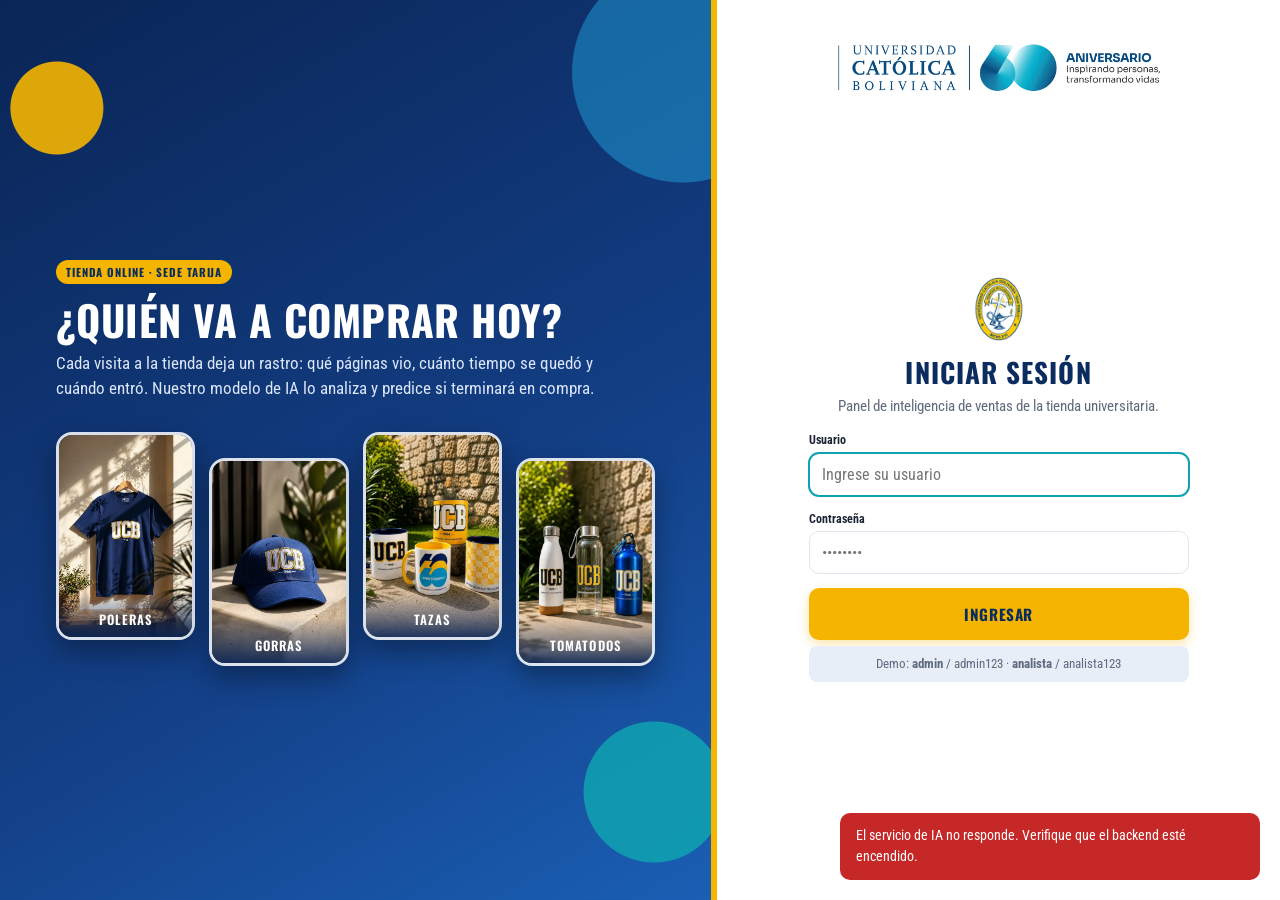
<file: frontend/index.html>
<!doctype html>
<html lang="es">
<head>
  <meta charset="utf-8">
  <meta name="viewport" content="width=device-width, initial-scale=1">
  <title>Panel de ventas · Sede Tarija</title>
  <link rel="preconnect" href="https://fonts.googleapis.com">
  <link rel="preconnect" href="https://fonts.gstatic.com" crossorigin>
  <link href="https://fonts.googleapis.com/css2?family=Oswald:wght@500;600;700&family=Roboto+Condensed:wght@400;600;700&display=swap" rel="stylesheet">
  <link rel="icon" href="img/escudo-ucb.png">
  <link rel="stylesheet" href="styles.css?v=3">
</head>
<body>
<!-- Iconos reutilizables -->
<svg width="0" height="0" style="position:absolute" aria-hidden="true">
  <defs>
    <symbol id="i-bolsa" viewBox="0 0 24 24"><path d="M5 8h14l-1 13H6z"/><path d="M9 8V6a3 3 0 0 1 6 0v2"/></symbol>
    <symbol id="i-polera" viewBox="0 0 24 24"><path d="M8 3 3 6l2 4 3-1v12h8V9l3 1 2-4-5-3c-.6 1.6-2.1 2.6-4 2.6S8.6 4.6 8 3z"/></symbol>
    <symbol id="i-gorra" viewBox="0 0 24 24"><path d="M4 15a8 8 0 0 1 16 0z"/><path d="M12 7v-2"/><path d="M4 15h17c1 0 1.5 1 .5 1.6-1 .6-3 .9-5 .9H4z"/></symbol>
    <symbol id="i-taza" viewBox="0 0 24 24"><path d="M4 7h12v10a3 3 0 0 1-3 3H7a3 3 0 0 1-3-3z"/><path d="M16 9h2a2.5 2.5 0 0 1 0 5h-2"/><path d="M8 3v2M12 3v2"/></symbol>
    <symbol id="i-tomatodo" viewBox="0 0 24 24"><path d="M10 2h4v3l1.5 2.5V20a2 2 0 0 1-2 2h-3a2 2 0 0 1-2-2V7.5L10 5z"/><path d="M8.5 11h7"/></symbol>
    <symbol id="i-ojo" viewBox="0 0 24 24"><path d="M2 12s3.6-7 10-7 10 7 10 7-3.6 7-10 7S2 12 2 12z"/><circle cx="12" cy="12" r="3"/></symbol>
    <symbol id="i-ruta" viewBox="0 0 24 24"><circle cx="6" cy="19" r="2"/><circle cx="18" cy="5" r="2"/><path d="M8 19h7a3.5 3.5 0 0 0 0-7H9a3.5 3.5 0 0 1 0-7h7"/></symbol>
    <symbol id="i-calendario" viewBox="0 0 24 24"><rect x="3" y="5" width="18" height="16" rx="2"/><path d="M3 10h18M8 3v4M16 3v4"/></symbol>
    <symbol id="i-persona" viewBox="0 0 24 24"><circle cx="12" cy="8" r="4"/><path d="M4 21a8 8 0 0 1 16 0"/></symbol>
  </defs>
</svg>

<!-- ============ LOGIN (pantalla completa) ============ -->
<section class="login" id="login" hidden>
  <div class="login-galeria">
    <div class="login-intro">
      <span class="badge">Tienda online · Sede Tarija</span>
      <h2>¿Quién va a comprar hoy?</h2>
      <p>Cada visita a la tienda deja un rastro: qué páginas vio, cuánto tiempo se quedó y cuándo entró. Nuestro modelo de IA lo analiza y predice si terminará en compra.</p>
    </div>
    <div class="fotos" aria-hidden="true">
      <figure><img src="img/polera.webp" alt=""><figcaption>Poleras</figcaption></figure>
      <figure><img src="img/gorra.webp" alt=""><figcaption>Gorras</figcaption></figure>
      <figure><img src="img/tazas.webp" alt=""><figcaption>Tazas</figcaption></figure>
      <figure><img src="img/tomatodos.webp" alt=""><figcaption>Tomatodos</figcaption></figure>
    </div>
  </div>
  <div class="login-panel">
    <img class="login-logo" src="img/logo-ucb-horizontal.webp" alt="Universidad Católica Boliviana">
    <form class="login-card" id="form-login">
      <img class="login-escudo" src="img/escudo-ucb.png" alt="">
      <h2>Iniciar sesión</h2>
      <p class="muted">Panel de inteligencia de ventas de la tienda universitaria.</p>
      <div class="field"><label for="l-usuario">Usuario</label><input id="l-usuario" autocomplete="username" placeholder="Ingrese su usuario" required></div>
      <div class="field"><label for="l-password">Contraseña</label><input id="l-password" type="password" autocomplete="current-password" placeholder="••••••••" required></div>
      <button class="btn primary" type="submit" id="btn-login">Ingresar</button>
      <p class="muted demo">Demo: <b>admin</b> / admin123 · <b>analista</b> / analista123</p>
    </form>
    <p class="login-pie">Universidad Católica Boliviana "San Pablo" · Sede Tarija</p>
  </div>
</section>

<!-- ============ CABECERA (después de iniciar sesión) ============ -->
<header class="top" id="cabecera" hidden>
  <div class="brand">
    <img class="brand-logo" src="img/logo-ucb-horizontal.webp" alt="Universidad Católica Boliviana">
    <span class="brand-sede"><b>Sede Tarija</b>Panel de ventas</span>
  </div>
  <div class="sesion-box">
    <span class="user" id="usuario-actual" hidden></span>
    <button class="btn ghost small" id="btn-salir" hidden>Cerrar sesión</button>
  </div>
</header>

<div id="app" hidden>
<nav class="tabs" role="tablist">
  <button class="tab active" data-tab="predecir">Predecir</button>
  <button class="tab" data-tab="historial">Historial</button>
  <button class="tab" data-tab="metricas">Métricas</button>
  <button class="tab solo-admin" data-tab="datos">Datos de entrenamiento</button>
  <button class="tab solo-admin" data-tab="reentrenar">Reentrenar</button>
</nav>

<!-- ============ BANNER ============ -->
<section class="hero">
  <div class="hero-text">
    <span class="badge">Análisis de visitas</span>
    <h2>¿Esta visita terminará en compra?</h2>
    <p>Por cada visitante de la tienda online se registra qué páginas vio, cuánto tiempo pasó y cuándo entró. El modelo de IA estima si al final comprará.</p>
  </div>
  <div class="hero-productos" aria-hidden="true">
    <div class="prod"><img src="img/polera.webp" alt=""><span>Polera</span></div>
    <div class="prod"><img src="img/polo.webp" alt=""><span>Polo</span></div>
    <div class="prod"><img src="img/gorra.webp" alt=""><span>Gorra</span></div>
    <div class="prod"><img src="img/tazas.webp" alt=""><span>Tazas</span></div>
    <div class="prod"><img src="img/tomatodos.webp" alt=""><span>Tomatodos</span></div>
  </div>
</section>

<main>
  <!-- ============ PREDECIR ============ -->
  <section id="predecir" class="panel active">
    <div class="panel-head">
      <div>
        <h2>Predecir una visita</h2>
        <p class="muted">Ingrese los datos de navegación del visitante y el modelo indica si comprará. <code>POST /predict</code></p>
      </div>
      <div class="actions">
        <button class="btn ghost" id="ej-compra">Ejemplo: compra</button>
        <button class="btn ghost" id="ej-nocompra">Ejemplo: no compra</button>
      </div>
    </div>
    <div class="predict-layout">
      <div>
        <form id="form-pred" class="grupos"></form>
        <div class="form-foot"><button class="btn primary" id="btn-predecir" form="form-pred" type="submit">Enviar al modelo</button></div>
      </div>
      <aside class="result" id="resultado">
        <span class="result-icon"><svg><use href="#i-bolsa"/></svg></span>
        <p class="muted">El resultado aparecerá aquí.</p>
      </aside>
    </div>
  </section>

  <!-- ============ HISTORIAL ============ -->
  <section id="historial" class="panel">
    <div class="panel-head">
      <div>
        <h2>Historial de predicciones</h2>
        <p class="muted">Datos enviados y resultado de cada predicción. <code>GET /predictions</code></p>
      </div>
      <div class="actions"><button class="btn ghost" id="btn-hist">Actualizar</button></div>
    </div>
    <div class="table-wrap"><table id="tabla-hist"></table></div>
    <div class="pager">
      <button class="btn ghost" id="hist-prev">Anterior</button>
      <span id="hist-info" class="muted"></span>
      <button class="btn ghost" id="hist-next">Siguiente</button>
    </div>
  </section>

  <!-- ============ MÉTRICAS ============ -->
  <section id="metricas" class="panel">
    <div class="panel-head">
      <div>
        <h2>Métricas del modelo</h2>
        <p class="muted">Rendimiento del modelo activo sobre el conjunto de prueba. <code>GET /metrics</code> · <code>GET /metrics/history</code></p>
      </div>
      <div class="actions"><button class="btn ghost" id="btn-met">Actualizar</button></div>
    </div>
    <div id="met-info" class="muted"></div>
    <div class="cards" id="met-cards"></div>
    <div class="two-col">
      <div>
        <h3>Matriz de confusión</h3>
        <div id="met-cm"></div>
      </div>
      <div>
        <h3>Versiones del modelo</h3>
        <div class="table-wrap"><table id="tabla-versiones"></table></div>
      </div>
    </div>
  </section>

  <!-- ============ DATOS ============ -->
  <section id="datos" class="panel">
    <div class="panel-head">
      <div>
        <h2>Enviar archivo de entrenamiento</h2>
        <p class="muted">CSV con las 18 columnas del dataset (nombres originales en inglés o en español). El servicio lo valida, limpia (tipos, nulos, duplicados) y lo guarda en la base de datos. <code>POST /training-data</code></p>
      </div>
    </div>
    <form id="form-csv" class="upload">
      <label class="drop" id="drop">
        <input type="file" id="archivo" accept=".csv">
        <svg class="drop-icon"><use href="#i-bolsa"/></svg>
        <span id="drop-text">Haga clic o arrastre aquí un archivo <b>.csv</b></span>
      </label>
      <label class="check"><input type="checkbox" id="reemplazar"> Reemplazar los datos anteriores</label>
      <button class="btn primary" type="submit" id="btn-csv">Subir CSV</button>
    </form>
    <div id="csv-res"></div>
  </section>

  <!-- ============ REENTRENAR ============ -->
  <section id="reentrenar" class="panel">
    <div class="panel-head">
      <div>
        <h2>Reentrenar el modelo</h2>
        <p class="muted">Entrena una nueva versión con todos los datos de la base de datos, usando el algoritmo e hiperparámetros elegidos en el notebook. Se activa solo si cumple Recall ≥ 70 %. <code>POST /retrain</code></p>
      </div>
    </div>
    <button class="btn primary" id="btn-retrain">Reentrenar ahora</button>
    <div id="retrain-res"></div>
  </section>
</main>
</div>

<footer class="pie" id="pie" hidden>
  <img src="img/escudo-ucb.png" alt="">
  <span>Universidad Católica Boliviana "San Pablo" · Sede Tarija</span>
</footer>

<div class="toast" id="toast" role="status"></div>
<script src="config.js?v=3"></script>
<script src="app.js?v=5"></script>
</body>
</html>
</file>
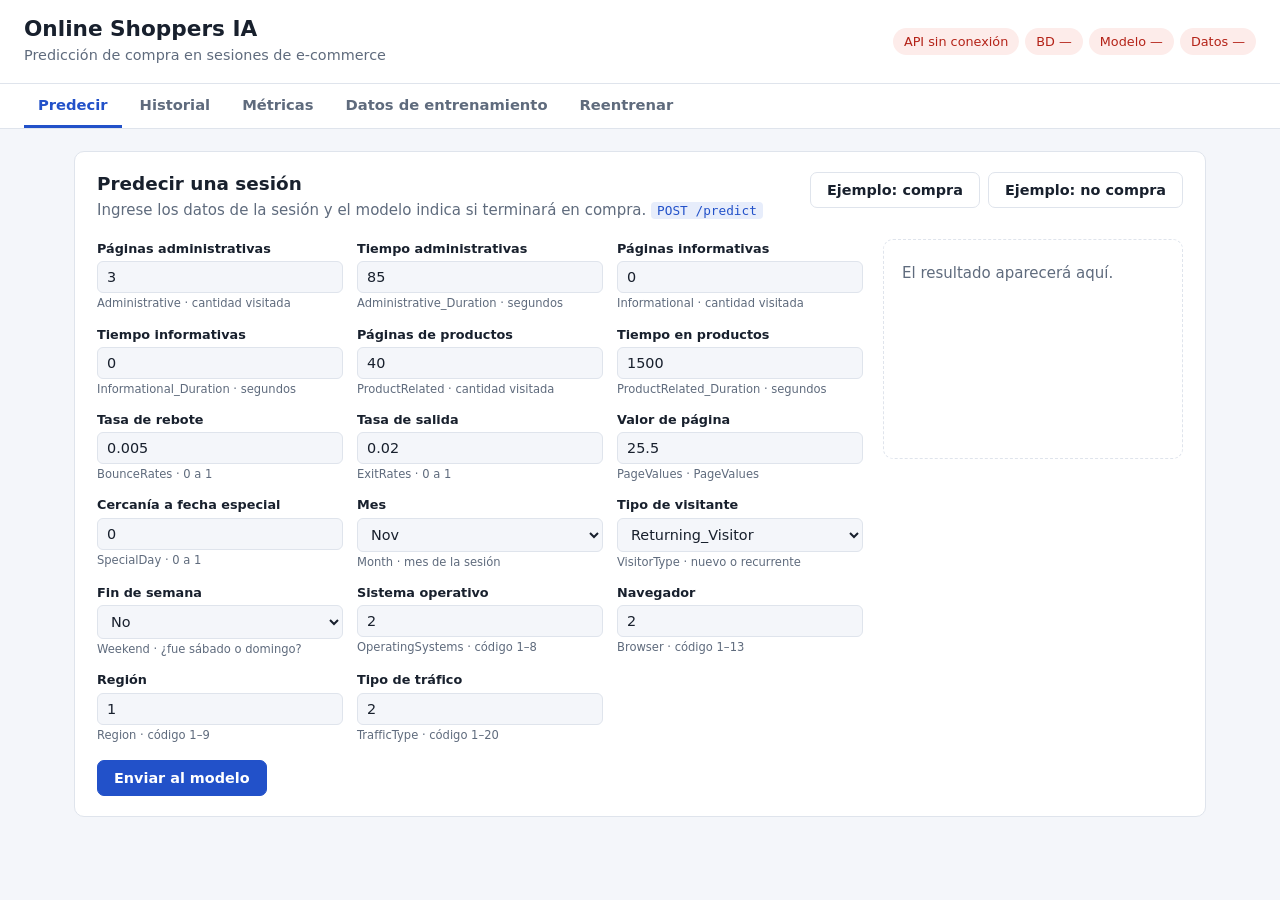
<file: web/index.html>
<!doctype html>
<html lang="es">
<head>
  <meta charset="utf-8">
  <meta name="viewport" content="width=device-width, initial-scale=1">
  <title>Online Shoppers IA</title>
  <link rel="stylesheet" href="styles.css">
</head>
<body>
<header class="top">
  <div class="brand">
    <h1>Online Shoppers IA</h1>
    <p>Predicción de compra en sesiones de e-commerce</p>
  </div>
  <div class="status" id="estado">
    <span class="pill" id="st-api">API …</span>
    <span class="pill" id="st-db">BD …</span>
    <span class="pill" id="st-modelo">Modelo …</span>
    <span class="pill" id="st-datos">Datos …</span>
  </div>
</header>

<nav class="tabs" role="tablist">
  <button class="tab active" data-tab="predecir">Predecir</button>
  <button class="tab" data-tab="historial">Historial</button>
  <button class="tab" data-tab="metricas">Métricas</button>
  <button class="tab" data-tab="datos">Datos de entrenamiento</button>
  <button class="tab" data-tab="reentrenar">Reentrenar</button>
</nav>

<main>
  <!-- ============ PREDECIR ============ -->
  <section id="predecir" class="panel active">
    <div class="panel-head">
      <div>
        <h2>Predecir una sesión</h2>
        <p class="muted">Ingrese los datos de la sesión y el modelo indica si terminará en compra. <code>POST /predict</code></p>
      </div>
      <div class="actions">
        <button class="btn ghost" id="ej-compra">Ejemplo: compra</button>
        <button class="btn ghost" id="ej-nocompra">Ejemplo: no compra</button>
      </div>
    </div>
    <div class="predict-layout">
      <form id="form-pred" class="form-grid"></form>
      <aside class="result" id="resultado">
        <p class="muted">El resultado aparecerá aquí.</p>
      </aside>
    </div>
    <div class="form-foot"><button class="btn primary" id="btn-predecir" form="form-pred" type="submit">Enviar al modelo</button></div>
  </section>

  <!-- ============ HISTORIAL ============ -->
  <section id="historial" class="panel">
    <div class="panel-head">
      <div>
        <h2>Historial de predicciones</h2>
        <p class="muted">Datos enviados y resultado de cada predicción. <code>GET /predictions</code></p>
      </div>
      <div class="actions"><button class="btn ghost" id="btn-hist">Actualizar</button></div>
    </div>
    <div class="table-wrap"><table id="tabla-hist"></table></div>
    <div class="pager">
      <button class="btn ghost" id="hist-prev">Anterior</button>
      <span id="hist-info" class="muted"></span>
      <button class="btn ghost" id="hist-next">Siguiente</button>
    </div>
  </section>

  <!-- ============ MÉTRICAS ============ -->
  <section id="metricas" class="panel">
    <div class="panel-head">
      <div>
        <h2>Métricas del modelo</h2>
        <p class="muted">Rendimiento del modelo activo sobre el conjunto de prueba. <code>GET /metrics</code> · <code>GET /metrics/history</code></p>
      </div>
      <div class="actions"><button class="btn ghost" id="btn-met">Actualizar</button></div>
    </div>
    <div id="met-info" class="muted"></div>
    <div class="cards" id="met-cards"></div>
    <div class="two-col">
      <div>
        <h3>Matriz de confusión</h3>
        <div id="met-cm"></div>
      </div>
      <div>
        <h3>Versiones del modelo</h3>
        <div class="table-wrap"><table id="tabla-versiones"></table></div>
      </div>
    </div>
  </section>

  <!-- ============ DATOS ============ -->
  <section id="datos" class="panel">
    <div class="panel-head">
      <div>
        <h2>Enviar archivo de entrenamiento</h2>
        <p class="muted">CSV con las 18 columnas del dataset. El servicio lo valida, limpia (tipos, nulos, duplicados) y lo guarda en la base de datos. <code>POST /training-data</code></p>
      </div>
    </div>
    <form id="form-csv" class="upload">
      <label class="drop" id="drop">
        <input type="file" id="archivo" accept=".csv" required>
        <span id="drop-text">Haga clic o arrastre aquí un archivo <b>.csv</b></span>
      </label>
      <label class="check"><input type="checkbox" id="reemplazar"> Reemplazar los datos anteriores</label>
      <button class="btn primary" type="submit" id="btn-csv">Subir CSV</button>
    </form>
    <div id="csv-res"></div>
  </section>

  <!-- ============ REENTRENAR ============ -->
  <section id="reentrenar" class="panel">
    <div class="panel-head">
      <div>
        <h2>Reentrenar el modelo</h2>
        <p class="muted">Entrena una nueva versión con todos los datos de la base de datos, usando el algoritmo e hiperparámetros elegidos en el notebook. Se activa solo si cumple Recall ≥ 70 %. <code>POST /retrain</code></p>
      </div>
    </div>
    <button class="btn primary" id="btn-retrain">Reentrenar ahora</button>
    <div id="retrain-res"></div>
  </section>
</main>

<div class="toast" id="toast" role="status"></div>
<script src="app.js"></script>
</body>
</html>
</file>
<file: frontend/styles.css>
/* UCB Store · Sede Tarija — fachada del panel de predicción de compra.
   Paleta: azul institucional + turquesa + dorado. */
:root {
  color-scheme: light;
  --navy: #0b2c5f; --navy-2: #133f86; --navy-soft: #e8eef8;
  --turq: #0fa3b1; --turq-soft: #e2f6f7;
  --gold: #f4b400; --gold-2: #d99a00; --gold-soft: #fff6dc;
  --bg: #f3f6fb; --card: #ffffff; --fg: #1a2233; --muted: #5f6b7d; --line: #dfe5ee;
  --ok: #0f8a5f; --ok-soft: #e3f5ec; --bad: #c62828; --bad-soft: #fdecea;
  --acc: var(--navy-2); --acc-soft: var(--navy-soft);
  --sombra: 0 6px 20px rgba(11, 44, 95, .08);
  --font: "Roboto Condensed", "Segoe UI", system-ui, sans-serif;
  --titulo: "Oswald", "Segoe UI", system-ui, sans-serif;
  --mono: Consolas, "JetBrains Mono", monospace;
}
* { box-sizing: border-box; }
body { margin: 0; background: var(--bg); color: var(--fg); font: 15px/1.5 var(--font);
  min-height: 100vh; display: flex; flex-direction: column; }
#app, .login { flex: 1; }
h1, h2, h3 { margin: 0; line-height: 1.25; font-family: var(--titulo); }
h2 { font-size: 1.2rem; color: var(--navy); }
h3 { font-size: .95rem; margin: 20px 0 10px; color: var(--navy); text-transform: uppercase; letter-spacing: .04em; }
code { font: .82em var(--mono); background: var(--navy-soft); color: var(--navy-2); padding: 1px 6px; border-radius: 4px; }
.muted { color: var(--muted); margin: 4px 0 0; }
svg { width: 1em; height: 1em; fill: none; stroke: currentColor; stroke-width: 1.6; stroke-linecap: round; stroke-linejoin: round; }
.badge { display: inline-block; background: var(--gold); color: var(--navy); font: 700 .7rem var(--titulo);
  text-transform: uppercase; letter-spacing: .08em; padding: 4px 10px; border-radius: 999px; }

/* cabecera */
.top { display: flex; flex-wrap: wrap; gap: 12px; justify-content: space-between; align-items: center;
  padding: 12px 28px; background: var(--card); border-bottom: 4px solid var(--gold); }
.top[hidden], .pie[hidden] { display: none; }
.brand { display: flex; align-items: center; gap: 16px; }
.brand-logo { height: 46px; width: auto; display: block; }
.brand-sede { display: grid; padding-left: 16px; border-left: 2px solid var(--line); color: var(--muted);
  font: 500 .78rem var(--titulo); text-transform: uppercase; letter-spacing: .08em; }
.brand-sede b { color: var(--navy); font-size: 1.05rem; letter-spacing: .04em; }
.sesion-box { display: flex; align-items: center; gap: 10px; }
.user { font-size: .85rem; color: var(--fg); background: var(--navy-soft); padding: 5px 12px; border-radius: 999px; }
.user b { color: var(--navy); }

/* pestañas */
.tabs { display: flex; gap: 2px; padding: 0 28px; background: var(--navy-2); overflow-x: auto; }
.tab { border: 0; background: none; color: #d8e2f5; font: 700 .8rem var(--titulo); text-transform: uppercase;
  letter-spacing: .05em; padding: 14px 16px; border-bottom: 4px solid transparent; cursor: pointer; white-space: nowrap; }
.tab:hover { color: #fff; background: rgba(255,255,255,.06); }
.tab.active { color: #fff; border-bottom-color: var(--gold); }
.tab[hidden] { display: none; }

/* banner */
.hero { display: flex; flex-wrap: wrap; gap: 20px; align-items: center; justify-content: space-between;
  max-width: 1240px; margin: 22px auto 0; padding: 26px 30px; border-radius: 16px; color: #fff;
  background: radial-gradient(circle at 85% 20%, rgba(244,180,0,.25), transparent 40%),
              linear-gradient(120deg, var(--navy) 0%, var(--navy-2) 45%, var(--turq) 100%);
  box-shadow: var(--sombra); width: calc(100% - 56px); }
.hero-text { max-width: 560px; }
.hero h2 { color: #fff; font-size: 1.6rem; font-weight: 800; margin: 10px 0 6px; }
.hero p { margin: 0; color: #e3ecfa; }
.hero-productos { display: flex; gap: 12px; flex-wrap: wrap; }
.prod { display: grid; justify-items: center; gap: 6px; width: 96px; padding: 6px 6px 8px; border-radius: 14px;
  background: rgba(255,255,255,.14); border: 1px solid rgba(255,255,255,.28); font: 600 .74rem var(--titulo);
  text-transform: uppercase; letter-spacing: .06em; }
.prod img { width: 84px; height: 100px; object-fit: cover; border-radius: 10px; display: block; }

main { max-width: 1240px; width: 100%; margin: 0 auto; padding: 20px 28px 50px; }
.panel { display: none; background: var(--card); border-radius: 16px; padding: 22px 24px; box-shadow: var(--sombra); }
.panel.active { display: block; }
.panel-head { display: flex; flex-wrap: wrap; justify-content: space-between; gap: 12px; margin-bottom: 18px;
  padding-bottom: 14px; border-bottom: 1px solid var(--line); }
.actions { display: flex; gap: 8px; align-items: flex-start; flex-wrap: wrap; }

/* botones */
.btn { font: 700 .82rem var(--titulo); text-transform: uppercase; letter-spacing: .04em; border-radius: 10px;
  padding: 10px 18px; cursor: pointer; border: 2px solid var(--line); transition: .15s; }
.btn.primary { background: var(--gold); color: var(--navy); border-color: var(--gold); box-shadow: 0 4px 12px rgba(244,180,0,.35); }
.btn.primary:hover { background: var(--gold-2); border-color: var(--gold-2); }
.btn.ghost { background: var(--card); color: var(--navy); border-color: var(--navy-soft); }
.btn.ghost:hover { border-color: var(--turq); color: var(--turq); }
.btn:disabled { opacity: .55; cursor: wait; }
.btn.small { padding: 5px 12px; font-size: .72rem; }

/* formulario de predicción agrupado */
.predict-layout { display: grid; grid-template-columns: 1fr 320px; gap: 22px; align-items: start; }
.grupos { display: grid; grid-template-columns: repeat(auto-fit, minmax(330px, 1fr)); gap: 16px; }
.grupo { border: 1px solid var(--line); border-radius: 14px; padding: 0 16px 14px; margin: 0; background: #fbfcfe;
  border-top: 5px solid var(--c, var(--navy)); }
.grupo legend { display: flex; align-items: center; gap: 8px; padding: 0; margin: 0 0 4px; float: left; width: 100%;
  font: 700 .82rem var(--titulo); text-transform: uppercase; letter-spacing: .05em; color: var(--navy);
  padding-top: 12px; }
.grupo legend svg { font-size: 22px; color: var(--c, var(--navy)); background: var(--cs, var(--navy-soft));
  padding: 4px; width: 30px; height: 30px; border-radius: 8px; }
.grupo .desc { clear: both; margin: 0 0 10px; font-size: .78rem; color: var(--muted); }
.grupo .campos { display: grid; grid-template-columns: repeat(auto-fill, minmax(140px, 1fr)); gap: 10px 12px; }
.g-vio { --c: var(--navy-2); --cs: var(--navy-soft); }
.g-nav { --c: var(--turq); --cs: var(--turq-soft); }
.g-cuando { --c: var(--gold-2); --cs: var(--gold-soft); }
.g-quien { --c: #7a4bb7; --cs: #f1eafb; }
.field label { display: block; font-size: .78rem; font-weight: 700; margin-bottom: 3px; }
.field small { display: block; font-size: .68rem; color: var(--muted); margin-top: 2px; font-family: var(--mono); }
.field input, .field select { width: 100%; padding: 8px 10px; border: 1px solid var(--line); border-radius: 8px;
  background: #fff; color: var(--fg); font: .9rem var(--font); }
.field input:focus, .field select:focus { outline: 2px solid var(--turq); outline-offset: -1px; }
.form-foot { margin-top: 16px; }

/* resultado */
.result { border: 2px dashed var(--line); border-radius: 16px; padding: 22px; min-height: 260px; position: sticky; top: 16px;
  text-align: center; display: grid; align-content: start; justify-items: center; gap: 4px; background: #fbfcfe; }
.result-icon { display: grid; place-items: center; width: 78px; height: 78px; border-radius: 50%; font-size: 40px;
  background: var(--navy-soft); color: var(--navy-2); margin-bottom: 6px; position: relative; }
.result-icon .marca { position: absolute; right: -4px; bottom: -4px; width: 30px; height: 30px; border-radius: 50%;
  display: grid; place-items: center; color: #fff; font: 800 1rem var(--titulo); border: 3px solid #fff; }
.result.si { border: 2px solid var(--ok); background: linear-gradient(180deg, var(--ok-soft), #fff); }
.result.no { border: 2px solid var(--bad); background: linear-gradient(180deg, var(--bad-soft), #fff); }
.result.si .result-icon { background: var(--ok); color: #fff; }
.result.si .marca { background: var(--gold); color: var(--navy); }
.result.no .result-icon { background: var(--bad); color: #fff; }
.result.no .marca { background: var(--navy); }
.result .big { font: 800 1.8rem var(--titulo); margin: 2px 0 6px; }
.result.si .big { color: var(--ok); }
.result.no .big { color: var(--bad); }
.bar { position: relative; height: 14px; border-radius: 7px; background: var(--line); margin: 8px 0 4px; width: 100%; }
.bar > span { position: absolute; inset: 0 auto 0 0; border-radius: 7px; background: linear-gradient(90deg, var(--turq), var(--navy-2)); }
.bar > i { position: absolute; top: -5px; bottom: -5px; width: 3px; border-radius: 2px; background: var(--gold-2); }
.kv { display: grid; grid-template-columns: auto 1fr; gap: 2px 10px; font-size: .85rem; margin-top: 12px; text-align: left; }
.kv dt { color: var(--muted); }
.kv dd { margin: 0; font-family: var(--mono); }

/* tablas */
.table-wrap { overflow-x: auto; border: 1px solid var(--line); border-radius: 12px; }
table { border-collapse: collapse; width: 100%; font-size: .86rem; }
th, td { padding: 9px 12px; border-bottom: 1px solid var(--line); text-align: left; white-space: nowrap; }
th { background: var(--navy); font: 700 .72rem var(--titulo); color: #fff; text-transform: uppercase; letter-spacing: .05em; }
tr:nth-child(odd) td { background: #f8fafd; }
tr:last-child td { border-bottom: 0; }
td.num { font-family: var(--mono); text-align: right; }
th.num { text-align: right; }
.tag { font-size: .72rem; font-weight: 700; padding: 3px 10px; border-radius: 999px; }
.tag.si { background: var(--ok-soft); color: var(--ok); }
.tag.no { background: var(--bad-soft); color: var(--bad); }
details summary { cursor: pointer; color: var(--turq); font-weight: 600; }
details pre { font: .75rem var(--mono); margin: 6px 0 0; white-space: pre-wrap; }
.pager { display: flex; gap: 12px; align-items: center; justify-content: flex-end; margin-top: 12px; }

/* métricas */
.cards { display: grid; grid-template-columns: repeat(auto-fit, minmax(150px, 1fr)); gap: 12px; margin-top: 14px; }
.card { border: 1px solid var(--line); border-radius: 14px; padding: 14px 16px; border-top: 5px solid var(--turq); background: #fff; }
.card b { display: block; font: 800 1.6rem var(--titulo); color: var(--navy); }
.card span { font-size: .8rem; color: var(--muted); }
.card.main { border-top-color: var(--gold); background: var(--gold-soft); }
.two-col { display: grid; grid-template-columns: minmax(260px, 360px) 1fr; gap: 24px; }
.cm { display: grid; grid-template-columns: 90px 1fr 1fr; gap: 5px; font-size: .85rem; }
.cm div { padding: 12px 8px; text-align: center; border-radius: 10px; }
.cm .h { color: var(--muted); font-size: .74rem; font-weight: 700; }
.cm .ok { background: var(--ok-soft); color: var(--ok); font: 800 1.25rem var(--titulo); }
.cm .bad { background: var(--bad-soft); color: var(--bad); font: 800 1.25rem var(--titulo); }
.cm small { display: block; font: 400 .7rem var(--font); }

/* carga csv */
.upload { display: grid; gap: 12px; max-width: 580px; }
.drop { display: grid; place-items: center; gap: 6px; min-height: 140px; border: 2px dashed var(--turq); border-radius: 14px;
  cursor: pointer; text-align: center; padding: 18px; color: var(--muted); background: var(--turq-soft); }
.drop:hover, .drop.over { border-color: var(--navy-2); color: var(--navy-2); }
.drop input { display: none; }
.drop-icon { font-size: 34px; color: var(--turq); }
.check { display: flex; gap: 8px; align-items: center; font-size: .9rem; }
.summary { display: grid; grid-template-columns: repeat(auto-fit, minmax(140px, 1fr)); gap: 10px; margin-top: 18px; }
.compare { display: inline-block; min-width: 460px; max-width: 100%; }
.compare table { width: 100%; }
.compare td.up { color: var(--ok); }
.compare td.down { color: var(--bad); }
.note { margin-top: 14px; padding: 11px 14px; border-radius: 10px; font-size: .9rem; font-weight: 600; }
.note.ok { background: var(--ok-soft); color: var(--ok); }
.note.bad { background: var(--bad-soft); color: var(--bad); }
.spinner { display: inline-block; width: 14px; height: 14px; border: 2px solid currentColor; border-right-color: transparent;
  border-radius: 50%; animation: girar .8s linear infinite; vertical-align: -2px; margin-right: 6px; }
@keyframes girar { to { transform: rotate(360deg); } }

/* login a pantalla completa: galería de productos + panel con el formulario */
.login { display: grid; grid-template-columns: 1.25fr 1fr; min-height: 100vh; }
.login[hidden], #app[hidden], .user[hidden], #btn-salir[hidden] { display: none; }
.login-galeria { position: relative; overflow: hidden; display: grid; align-content: center; gap: 30px;
  padding: 48px 56px; color: #fff;
  background:
    radial-gradient(circle at 8% 12%, rgba(244,180,0,.9) 0 46px, transparent 47px),
    radial-gradient(circle at 92% 88%, rgba(15,163,177,.85) 0 70px, transparent 71px),
    radial-gradient(circle at 96% 8%, rgba(31,160,216,.5) 0 110px, transparent 111px),
    linear-gradient(150deg, #0a2556 0%, var(--navy-2) 60%, #1a5fb4 100%); }
.login-intro { max-width: 540px; }
.login-intro h2 { color: #fff; font-size: 2.6rem; font-weight: 700; text-transform: uppercase; letter-spacing: .01em;
  margin: 14px 0 10px; line-height: 1.05; }
.login-intro p { color: #dbe6f7; font-size: 1.05rem; margin: 0; }
.fotos { display: grid; grid-template-columns: repeat(4, 1fr); gap: 14px; max-width: 640px; }
.fotos figure { margin: 0; position: relative; border-radius: 16px; overflow: hidden; aspect-ratio: 2 / 3;
  box-shadow: 0 12px 28px rgba(0,0,0,.35); border: 3px solid rgba(255,255,255,.85); }
.fotos figure:nth-child(even) { transform: translateY(26px); }
.fotos img { width: 100%; height: 100%; object-fit: cover; display: block; }
.fotos figcaption { position: absolute; left: 0; right: 0; bottom: 0; padding: 18px 8px 8px; text-align: center;
  font: 600 .8rem var(--titulo); text-transform: uppercase; letter-spacing: .08em;
  background: linear-gradient(transparent, rgba(10,37,86,.9)); }
.login-panel { display: grid; grid-template-rows: auto 1fr auto; justify-items: center; gap: 20px;
  padding: 36px 40px 24px; background: var(--card); border-left: 6px solid var(--gold); }
.login-logo { width: min(340px, 90%); height: auto; }
.login-card { width: min(380px, 100%); display: grid; gap: 14px; align-content: center; }
.login-escudo { width: 64px; height: 64px; justify-self: center; }
.login-card h2 { text-align: center; font-size: 1.7rem; text-transform: uppercase; letter-spacing: .04em; }
.login-card > .muted { text-align: center; margin-top: -8px; }
.login-card .field input { padding: 11px 12px; font-size: 1rem; border-radius: 10px; }
.login-card .btn { width: 100%; padding: 13px; font-size: .95rem; }
.login-card .demo { font-size: .8rem; text-align: center; background: var(--navy-soft); padding: 8px; border-radius: 8px; }
.login-pie { margin: 0; font-size: .78rem; color: var(--muted); text-align: center; }

/* pie */
.pie { display: flex; align-items: center; justify-content: center; gap: 10px; background: var(--navy);
  color: #c9d6ee; font-size: .82rem; padding: 12px 28px; border-top: 4px solid var(--gold); }
.pie img { width: 28px; height: 28px; }

.toast { position: fixed; right: 20px; bottom: 20px; max-width: 420px; padding: 12px 16px; border-radius: 10px;
  background: var(--bad); color: #fff; font-size: .9rem; opacity: 0; transform: translateY(10px); transition: .25s; pointer-events: none; }
.toast.show { opacity: 1; transform: none; }
.toast.ok { background: var(--ok); }

@media (max-width: 900px) {
  .predict-layout, .two-col, .login { grid-template-columns: 1fr; }
  .login-galeria { padding: 32px 24px; }
  .login-intro h2 { font-size: 1.9rem; }
  .login-panel { border-left: 0; border-top: 6px solid var(--gold); }
  .result { position: static; }
  .grupos { grid-template-columns: 1fr; }
}
@media (max-width: 640px) {
  .top, .tabs, .pie { padding-inline: 16px; }
  .fotos { grid-template-columns: repeat(2, 1fr); }
  .brand-logo { height: 34px; }
  main { padding-inline: 16px; }
  .hero { width: calc(100% - 32px); padding: 20px; }
  .hero-productos { display: none; }
  .compare { min-width: 0; }
}
</file>
<file: web/styles.css>
:root {
  --bg: #f4f6fa; --card: #ffffff; --fg: #18202d; --muted: #5f6b7d; --line: #dfe4ec;
  --acc: #2251c9; --acc-soft: #e7edfb; --ok: #0f7a5a; --ok-soft: #e3f4ee; --bad: #b42318; --bad-soft: #fdecea;
  --warn: #b45309; --on-acc: #ffffff;
  --font: "Segoe UI", system-ui, -apple-system, sans-serif; --mono: Consolas, "JetBrains Mono", monospace;
}
@media (prefers-color-scheme: dark) {
  :root {
    --bg: #0f141c; --card: #171e29; --fg: #e6ebf2; --muted: #9aa6b8; --line: #2a3443;
    --acc: #7ea2ff; --acc-soft: #1d2a46; --ok: #4fd1a5; --ok-soft: #12302a; --bad: #ff8a80; --bad-soft: #3a1d1d;
    --warn: #f0a35a; --on-acc: #0f141c;
  }
}
* { box-sizing: border-box; }
body { margin: 0; background: var(--bg); color: var(--fg); font: 15px/1.5 var(--font); }
h1, h2, h3 { margin: 0; line-height: 1.25; }
h1 { font-size: 1.35rem; }
h2 { font-size: 1.15rem; }
h3 { font-size: .98rem; margin: 18px 0 8px; }
code { font: .85em var(--mono); background: var(--acc-soft); color: var(--acc); padding: 1px 6px; border-radius: 4px; }
.muted { color: var(--muted); margin: 4px 0 0; }

/* cabecera */
.top { display: flex; flex-wrap: wrap; gap: 12px; justify-content: space-between; align-items: center;
  padding: 16px 24px; background: var(--card); border-bottom: 1px solid var(--line); }
.brand p { margin: 2px 0 0; color: var(--muted); font-size: .9rem; }
.status { display: flex; flex-wrap: wrap; gap: 6px; }
.pill { font-size: .8rem; padding: 3px 10px; border-radius: 999px; border: 1px solid var(--line); color: var(--muted); }
.pill.ok { background: var(--ok-soft); color: var(--ok); border-color: transparent; }
.pill.bad { background: var(--bad-soft); color: var(--bad); border-color: transparent; }

/* pestañas */
.tabs { display: flex; gap: 4px; padding: 0 24px; background: var(--card); border-bottom: 1px solid var(--line); overflow-x: auto; }
.tab { border: 0; background: none; color: var(--muted); font: 600 .92rem var(--font); padding: 12px 14px;
  border-bottom: 3px solid transparent; cursor: pointer; white-space: nowrap; }
.tab:hover { color: var(--fg); }
.tab.active { color: var(--acc); border-bottom-color: var(--acc); }

main { max-width: 1180px; margin: 0 auto; padding: 22px 24px 60px; }
.panel { display: none; background: var(--card); border: 1px solid var(--line); border-radius: 10px; padding: 20px 22px; }
.panel.active { display: block; }
.panel-head { display: flex; flex-wrap: wrap; justify-content: space-between; gap: 12px; margin-bottom: 18px; }
.actions { display: flex; gap: 8px; align-items: flex-start; flex-wrap: wrap; }

/* botones */
.btn { font: 600 .9rem var(--font); border-radius: 7px; padding: 9px 16px; cursor: pointer; border: 1px solid var(--line); }
.btn.primary { background: var(--acc); color: var(--on-acc); border-color: var(--acc); }
.btn.primary:hover { filter: brightness(1.08); }
.btn.ghost { background: var(--card); color: var(--fg); }
.btn.ghost:hover { border-color: var(--acc); color: var(--acc); }
.btn:disabled { opacity: .55; cursor: wait; }

/* formulario de predicción */
.predict-layout { display: grid; grid-template-columns: 1fr 300px; gap: 20px; align-items: start; }
.form-grid { display: grid; grid-template-columns: repeat(auto-fill, minmax(190px, 1fr)); gap: 12px 14px; }
.field label { display: block; font-size: .8rem; font-weight: 600; margin-bottom: 3px; }
.field small { display: block; font-size: .72rem; color: var(--muted); margin-top: 2px; }
.field input, .field select { width: 100%; padding: 7px 9px; border: 1px solid var(--line); border-radius: 6px;
  background: var(--bg); color: var(--fg); font: .9rem var(--font); }
.field input:focus, .field select:focus { outline: 2px solid var(--acc); outline-offset: -1px; }
.form-foot { margin-top: 16px; }
.result { border: 1px dashed var(--line); border-radius: 10px; padding: 18px; min-height: 220px; position: sticky; top: 16px; }
.result.si { border: 2px solid var(--ok); background: var(--ok-soft); }
.result.no { border: 2px solid var(--bad); background: var(--bad-soft); }
.result .big { font-size: 1.6rem; font-weight: 700; margin: 4px 0 10px; }
.result.si .big { color: var(--ok); }
.result.no .big { color: var(--bad); }
.bar { position: relative; height: 12px; border-radius: 6px; background: var(--line); margin: 6px 0 4px; }
.bar > span { position: absolute; inset: 0 auto 0 0; border-radius: 6px; background: var(--acc); }
.bar > i { position: absolute; top: -4px; bottom: -4px; width: 2px; background: var(--fg); }
.kv { display: grid; grid-template-columns: auto 1fr; gap: 2px 10px; font-size: .85rem; margin-top: 12px; }
.kv dt { color: var(--muted); }
.kv dd { margin: 0; font-family: var(--mono); }

/* tablas */
.table-wrap { overflow-x: auto; border: 1px solid var(--line); border-radius: 8px; }
table { border-collapse: collapse; width: 100%; font-size: .86rem; }
th, td { padding: 8px 10px; border-bottom: 1px solid var(--line); text-align: left; white-space: nowrap; }
th { background: var(--bg); font-size: .78rem; color: var(--muted); text-transform: uppercase; letter-spacing: .03em; }
tr:last-child td { border-bottom: 0; }
td.num { font-family: var(--mono); text-align: right; }
.tag { font-size: .75rem; font-weight: 700; padding: 2px 8px; border-radius: 999px; }
.tag.si { background: var(--ok-soft); color: var(--ok); }
.tag.no { background: var(--bad-soft); color: var(--bad); }
details summary { cursor: pointer; color: var(--acc); }
details pre { font: .75rem var(--mono); margin: 6px 0 0; white-space: pre-wrap; }
.pager { display: flex; gap: 12px; align-items: center; justify-content: flex-end; margin-top: 12px; }

/* métricas */
.cards { display: grid; grid-template-columns: repeat(auto-fit, minmax(150px, 1fr)); gap: 12px; margin-top: 14px; }
.card { border: 1px solid var(--line); border-radius: 10px; padding: 14px 16px; }
.card b { display: block; font: 700 1.6rem var(--mono); }
.card span { font-size: .82rem; color: var(--muted); }
.card.main { border-color: var(--acc); background: var(--acc-soft); }
.two-col { display: grid; grid-template-columns: minmax(260px, 340px) 1fr; gap: 24px; }
.cm { display: grid; grid-template-columns: 90px 1fr 1fr; gap: 4px; font-size: .85rem; }
.cm div { padding: 12px 8px; text-align: center; border-radius: 6px; }
.cm .h { color: var(--muted); font-size: .76rem; font-weight: 600; }
.cm .ok { background: var(--ok-soft); color: var(--ok); font: 700 1.2rem var(--mono); }
.cm .bad { background: var(--bad-soft); color: var(--bad); font: 700 1.2rem var(--mono); }
.cm small { display: block; font: 400 .7rem var(--font); }

/* carga csv */
.upload { display: grid; gap: 12px; max-width: 560px; }
.drop { display: grid; place-items: center; min-height: 120px; border: 2px dashed var(--line); border-radius: 10px;
  cursor: pointer; text-align: center; padding: 16px; color: var(--muted); }
.drop:hover, .drop.over { border-color: var(--acc); color: var(--acc); }
.drop input { display: none; }
.check { display: flex; gap: 8px; align-items: center; font-size: .9rem; }
.summary { display: grid; grid-template-columns: repeat(auto-fit, minmax(140px, 1fr)); gap: 10px; margin-top: 18px; }

.compare { display: inline-block; min-width: 460px; max-width: 100%; }
.compare table { width: 100%; }
th.num { text-align: right; }
.compare td.up { color: var(--ok); }
.compare td.down { color: var(--bad); }
.note { margin-top: 14px; padding: 10px 14px; border-radius: 8px; font-size: .9rem; }
.note.ok { background: var(--ok-soft); color: var(--ok); }
.note.bad { background: var(--bad-soft); color: var(--bad); }
.spinner { display: inline-block; width: 14px; height: 14px; border: 2px solid currentColor; border-right-color: transparent;
  border-radius: 50%; animation: girar .8s linear infinite; vertical-align: -2px; margin-right: 6px; }
@keyframes girar { to { transform: rotate(360deg); } }

.toast { position: fixed; right: 20px; bottom: 20px; max-width: 420px; padding: 12px 16px; border-radius: 8px;
  background: var(--bad); color: #fff; font-size: .9rem; opacity: 0; transform: translateY(10px); transition: .25s; pointer-events: none; }
.toast.show { opacity: 1; transform: none; }
.toast.ok { background: var(--ok); }

@media (max-width: 820px) {
  .predict-layout, .two-col { grid-template-columns: 1fr; }
  .result { position: static; }
  .top, .tabs { padding-inline: 16px; }
  main { padding-inline: 16px; }
}
</file>
